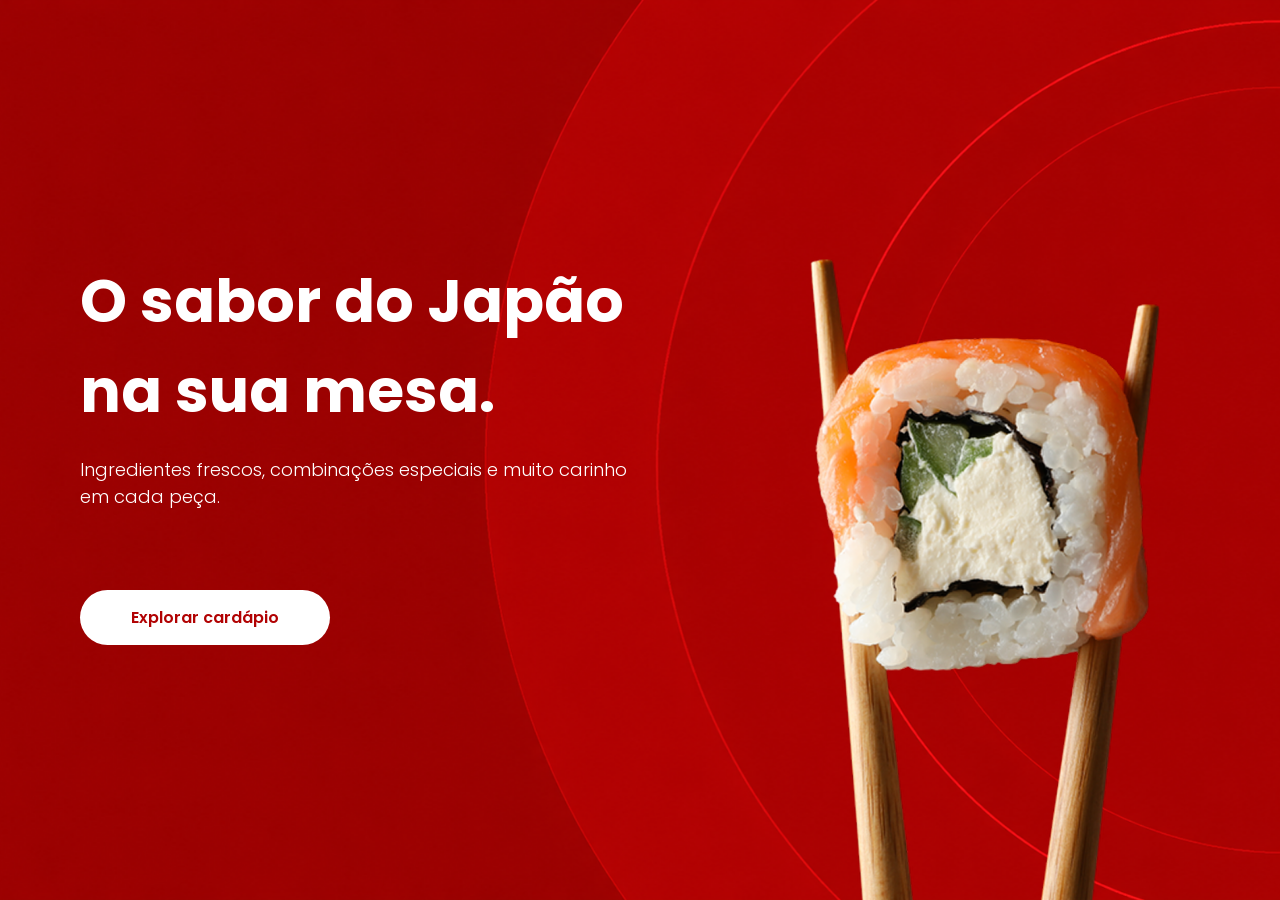
<file: index.html>
<!DOCTYPE html>
<html lang="pt-BR">

<head>
    <meta charset="UTF-8">
    <meta name="viewport" content="width=device-width, initial-scale=1.0">
    <title>Carrossel Automático</title>
    <link rel="stylesheet" href="css/carrossel.css">
    <link rel="preconnect" href="https://fonts.googleapis.com">
    <link rel="preconnect" href="https://fonts.gstatic.com" crossorigin>
    <link
        href="https://fonts.googleapis.com/css2?family=Bangers&family=Bebas+Neue&family=Inter:ital,opsz,wght@0,14..32,100..900;1,14..32,100..900&family=Luckiest+Guy&family=Montserrat:ital,wght@0,100..900;1,100..900&family=Oswald:wght@200..700&family=Poppins:ital,wght@0,100;0,200;0,300;0,400;0,500;0,600;0,700;0,800;0,900;1,100;1,200;1,300;1,400;1,500;1,600;1,700;1,800;1,900&family=Roboto:ital,wght@0,100..900;1,100..900&family=SN+Pro:ital,wght@0,200..900;1,200..900&display=swap"
        rel="stylesheet">
    <link rel="icon" type="image/png" href="img/logo-reduzida.webp">
</head>

<body>

    <div class="carousel">
        <div class="carousel-inner" id="carouselInner">
            <div class="carousel-item fundo-vermelho">
                <div class="itens-carrossel itens-fvermelho">
                    <div class="texts-carrossel">
                        <h1 class="h1-fvermelho">O sabor do Japão na sua mesa.</h1>
                        <p class="p-fvermelho">Ingredientes frescos, combinações especiais e muito carinho em cada peça.</p>
                        <button class="btn-carrossel-vermelho"><a href="cardapio.php">Explorar cardápio</a></button>
                    </div>

                    <img class="img-carrossel1" src="img/sushi-hashis.png" alt="Imagem 1">
                </div>
            </div>

            <div class="carousel-item fundo-branco">
                <div class="itens-carrossel itens-fbranco">
                    <div class="texts-carrossel">
                        <h1 class="h1-fbranco">A arte do sushi em cada detalhe.</h1>
                        <p class="p-fbranco">Salmão premium, arroz no ponto perfeito e um toque de tradição oriental para você.</p>
                        <button class="btn-carrossel-branco"><a href="cardapio.php">Explorar cardápio</a></button>
                    </div>

                    <img class="img-carrossel2" src="img/sushi-bowl.png" alt="Imagem 2">
                </div>
            </div>

            <div class="carousel-item fundo-vermelho">
                <div class="itens-carrossel itens-fvermelho">
                    <div class="texts-carrossel">
                        <h1 class="h1-fvermelho">O sabor do Japão na sua mesa.</h1>
                        <p class="p-fvermelho">Ingredientes frescos, combinações especiais e muito carinho em cada peça.</p>
                        <button class="btn-carrossel-vermelho"><a href="cardapio.php">Explorar cardápio</a></button>
                    </div>

                    <img class="img-carrossel3" src="img/sushi-hashi2.png" alt="Imagem 3">
                </div>
            </div>

            <div class="carousel-item fundo-branco">
                <div class="itens-carrossel itens-fbranco">
                    <div class="texts-carrossel">
                        <h1 class="h1-fbranco">A arte do sushi em cada detalhe.</h1>
                        <p class="p-fbranco">Sabores autênticos selecionados para refrescar o seu paladar.</p>
                        <button class="btn-carrossel-branco"><a href="cardapio.php">Explorar cardápio</a></button>
                    </div>

                    <img class="img-carrossel4" src="img/bebida-japonesa.png" alt="Imagem 4">
                </div>
            </div>
        </div>
    </div>
    <section class="hero-bg"></section>

    <script src="./js/script.js"></script>
</body>

</html>
</file>
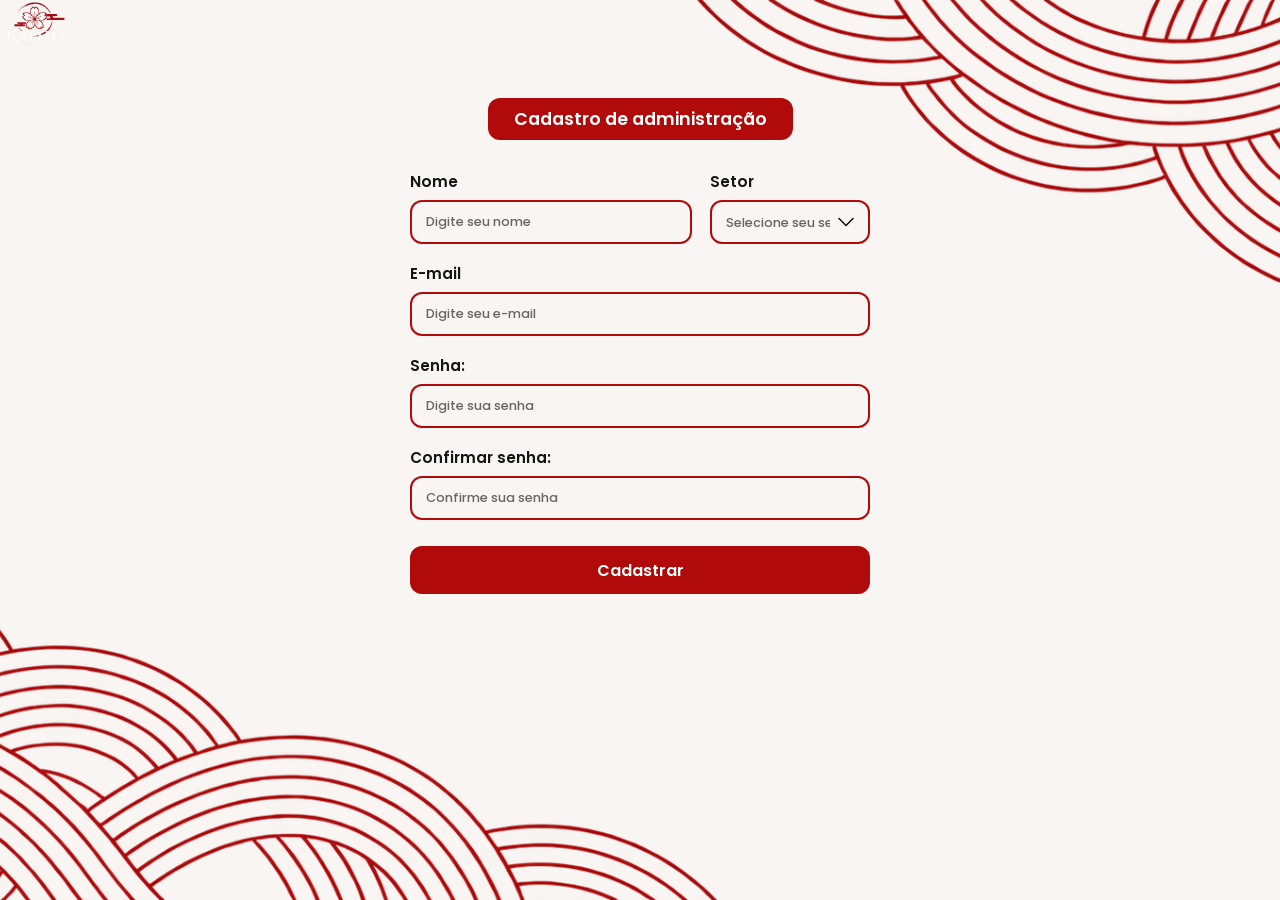
<file: cadastro.html>
<!DOCTYPE html>
<html lang="pt-BR">
<head>
  <meta charset="utf-8">
  <meta name="viewport" content="width=device-width, initial-scale=1">
  <title>Cadastro de administração · Kyoto</title>
  <link rel="preconnect" href="https://fonts.googleapis.com">
  <link rel="preconnect" href="https://fonts.gstatic.com" crossorigin>
  <link href="https://fonts.googleapis.com/css2?family=Poppins:wght@500;600&display=swap" rel="stylesheet">
  <link rel="stylesheet" href="css/cadastro.css">
</head>
<body>

  
  <div class="fundo" aria-hidden="true"></div>

  <header class="topo">
    
    <a class="logo" href="#" aria-label="Kyoto – página inicial">
      <img src="img/logo.png" alt="Kyoto">
    </a>
  </header>

  <main>
    <h1 class="titulo">Cadastro de administração</h1>

    <form class="form" action="#" method="post">

      <div class="linha">
        <div class="campo">
          <label for="nome">Nome</label>
          <input id="nome" name="nome" type="text" placeholder="Digite seu nome" autocomplete="name" minlength="3" required>
        </div>

        <div class="campo">
          <label for="setor">Setor</label>
          <select id="setor" name="setor" required>
            <option value="" disabled selected>Selecione seu setor</option>
            <option value="Mesa">Mesa</option>
            <option value="caixa">Caixa</option>
            <option value="cozinha">Cozinha</option>
            <option value="administracao">Administração</option>
          </select>
        </div>
      </div>

      <div class="campo">
        <label for="email">E-mail</label>
        <input id="email" name="email" type="email" placeholder="Digite seu e-mail" autocomplete="email" required>
      </div>

      <div class="campo">
        <label for="senha">Senha:</label>
        <div class="senha">
          <input id="senha" name="senha" type="password" placeholder="Digite sua senha" autocomplete="new-password" minlength="8" required>
          
        </div>
      </div>

      <div class="campo">
        <label for="confirmar">Confirmar senha:</label>
        <div class="senha">
          <input id="confirmar" name="confirmar" type="password" placeholder="Confirme sua senha" autocomplete="new-password" minlength="8" required>
          
        </div>
      </div>

      <button class="btn" type="submit">Cadastrar</button>
    </form>
  </main>

</body>
</html>
</file>
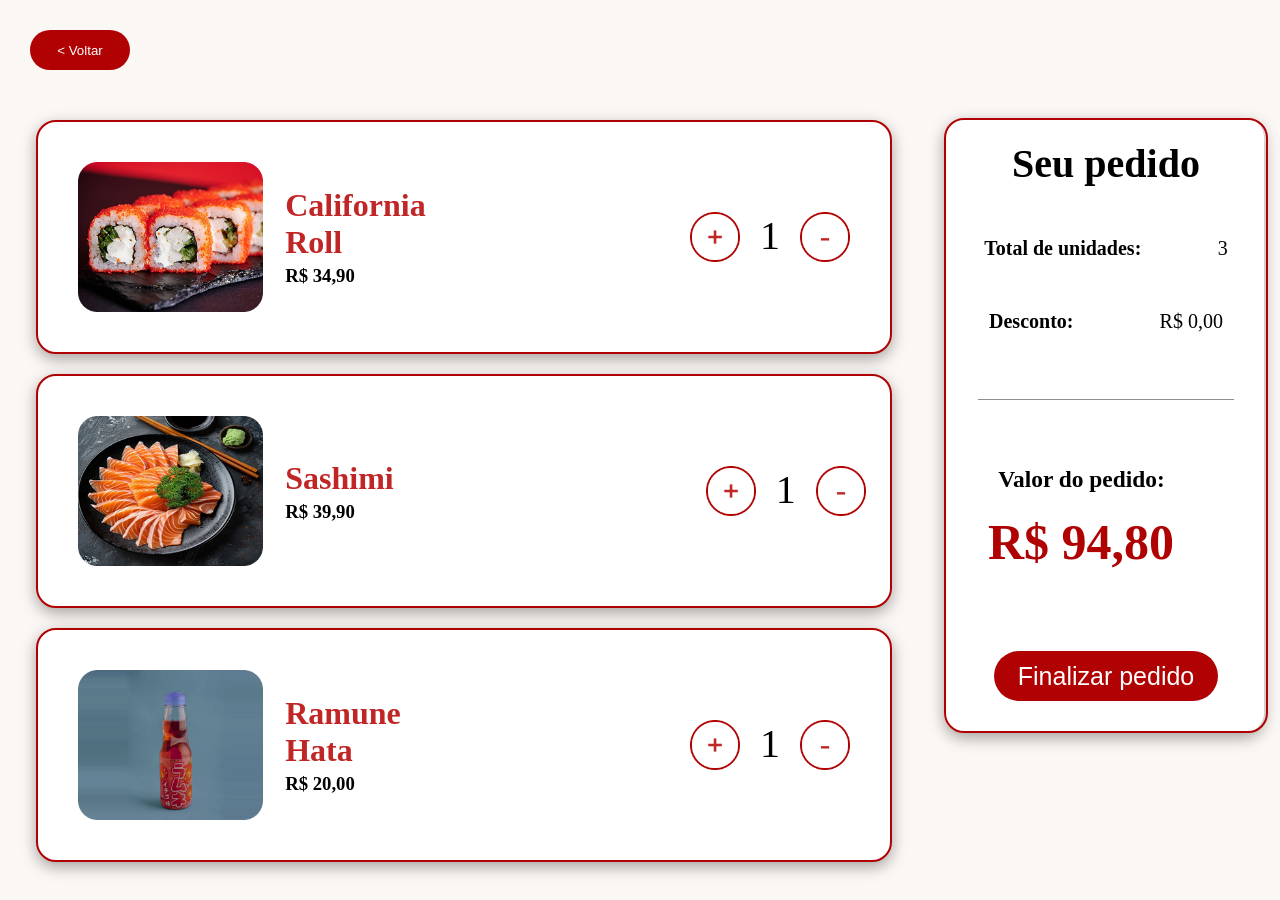
<file: carrinho.html>
<!DOCTYPE html>
<html lang="pt-br">

<head>
    <meta charset="UTF-8">
    <meta name="viewport" content="width=device-width, initial-scale=1.0">
    <link rel="stylesheet" href="carrinho.css">
    <title>Kyoto</title>
</head>

<body>
     <button>
        < Voltar</button>

            <div class="man">

                <div class="itens">
                    <div class="california">
                        <img class="ss" src="img/Roll California Crab 1.png" alt="">
                        <div class="t1">
                            <h1>California Roll</h1>
                            <h3>R$ 34,90</h3>
                        </div>
                        <div class="seta">
                            <img src="img/+ (1).png" alt="">
                            <p>1</p>
                            <img src="img/-.png" alt="">
                        </div>

                    </div>
                    <div class="sashimi">
                        <img class="ss" src="img/03_sashimi_de_salmao 1.png" alt="">
                        <div class="t2">
                            <h1>Sashimi</h1>
                            <h3>R$ 39,90</h3>
                        </div>
                        <div class="seta2">
                            <img src="img/+ (1).png" alt="">
                            <p>1</p>
                            <img src="img/-.png" alt="">
                        </div>

                    </div>
                    <div class="hata">
                        <img class="ss" src="img/hata.png" alt="">
                        <div class="t3">
                            <h1>Ramune Hata</h1>
                            <h3>R$ 20,00</h3>
                        </div>
                        <div class="seta">
                            <img src="img/+ (1).png" alt="">
                            <p>1</p>
                            <img src="img/-.png" alt="">
                        </div>

                    </div>
                </div>

                <div class="pedido">
                    <div class="pedido-container">
                        <h1>Seu pedido</h1>
                        <div class="total">
                            <h4>Total de unidades:</h4>
                            <p> 3</p>
                        </div>
                        <div class="desconto">
                            <h4>Desconto: </h4>
                            <p>R$ 0,00</p>
                        </div>
                        <hr>
                       
                        <div class="valor-pedido">
                            <h3>Valor do pedido:</h3>
                            <h1>R$ 94,80</h1>
                        </div>

                        <button class="fn" >Finalizar pedido</button>
                    </div>
                </div>


            </div>
</body>

</html>
</file>
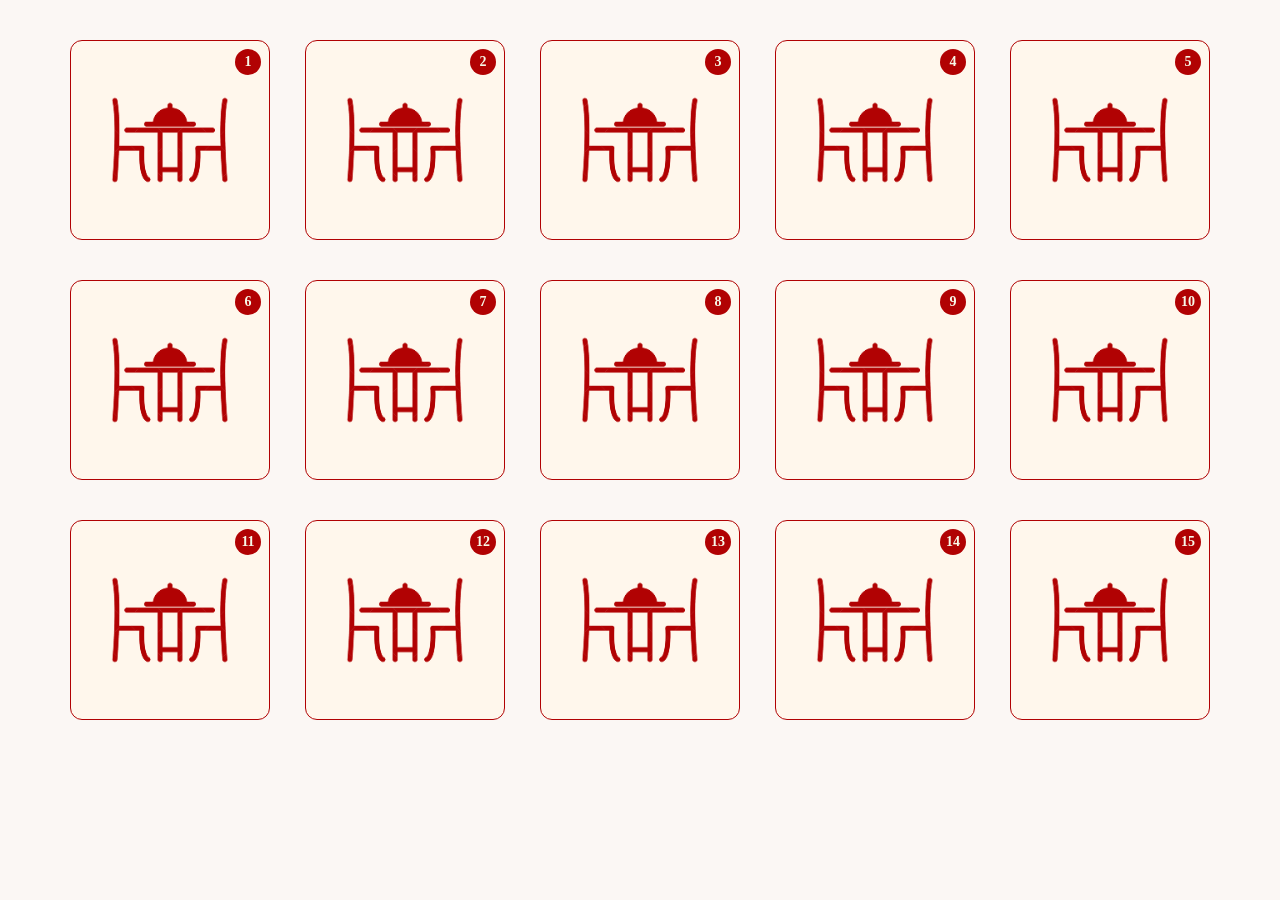
<file: mesas.html>
<!DOCTYPE html>
<html lang="pt-br">
<head>
    <meta charset="UTF-8">
    <meta name="viewport" content="width=device-width, initial-scale=1.0">
    <title>Mesas</title>
    <link rel="stylesheet" href="mesas.css">
</head>
<body>

    <div class="mesas">

        <div class="mesa">
            <div class="numero-mesa"><p>1</p>
        </div>
            <img src="img/mesa.png" alt="">
        </div>

        <div class="mesa">
            <div class="numero-mesa"><p>2</p>
        </div>
            <img src="img/mesa.png" alt="">
        </div>

        <div class="mesa">
            <div class="numero-mesa"><p>3</p>
        </div>
            <img src="img/mesa.png" alt="">
        </div>

        <div class="mesa">
            <div class="numero-mesa"><p>4</p>
        </div>
            <img src="img/mesa.png" alt="">
        </div>

        <div class="mesa">
            <div class="numero-mesa"><p>5</p>
        </div>
            <img src="img/mesa.png" alt="">
        </div>

        <div class="mesa">
            <div class="numero-mesa"><p>6</p>
        </div>
            <img src="img/mesa.png" alt="">
        </div>

        <div class="mesa">
            <div class="numero-mesa"><p>7</p>
        </div>
            <img src="img/mesa.png" alt="">
        </div>

        <div class="mesa">
            <div class="numero-mesa"><p>8</p>
        </div>
            <img src="img/mesa.png" alt="">
        </div>

        <div class="mesa">
            <div class="numero-mesa"><p>9</p>
        </div>
            <img src="img/mesa.png" alt="">
        </div>

        <div class="mesa">
            <div class="numero-mesa"><p>10</p>
        </div>
            <img src="img/mesa.png" alt="">
        </div>

        <div class="mesa">
            <div class="numero-mesa"><p>11</p>
        </div>
            <img src="img/mesa.png" alt="">
        </div>

        <div class="mesa">
            <div class="numero-mesa"><p>12</p>
        </div>
            <img src="img/mesa.png" alt="">
        </div>

        <div class="mesa">
            <div class="numero-mesa"><p>13</p>
        </div>
            <img src="img/mesa.png" alt="">
        </div>

        <div class="mesa">
            <div class="numero-mesa"><p>14</p>
        </div>
            <img src="img/mesa.png" alt="">
        </div>

        <div class="mesa">
            <div class="numero-mesa"><p>15</p>
        </div>
            <img src="img/mesa.png" alt="">
        </div>

    </div>

</body>
</html>
</file>
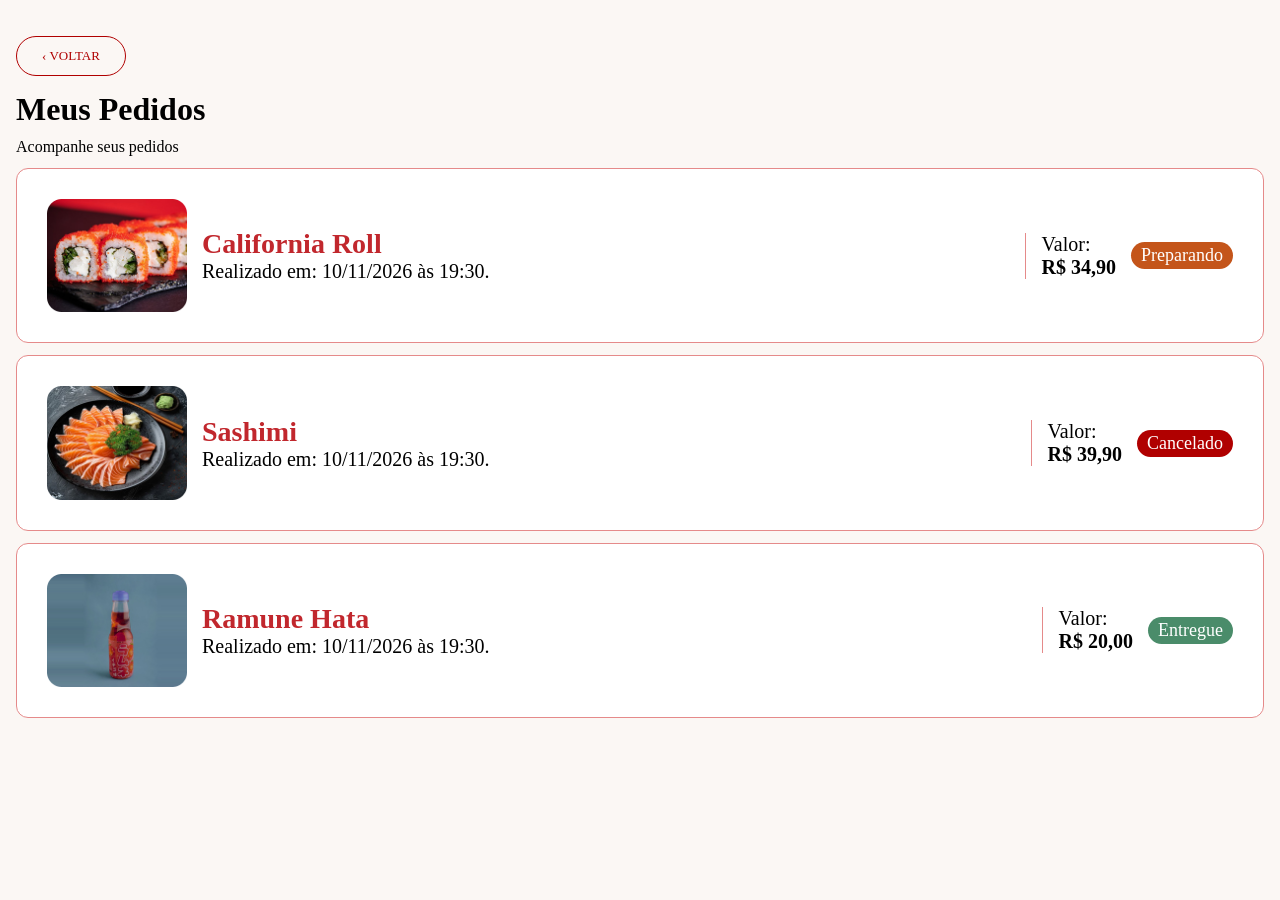
<file: pedido.html>
<!DOCTYPE html>
<html lang="pt-br">
<head>
    <meta charset="UTF-8">
    <meta name="viewport" content="width=device-width, initial-scale=1.0">
    <title>Meus Pedidos</title>
    <link rel="stylesheet" href="pedido.css">
</head>
<body>
  <main>
    <a href="" class="voltar">‹ VOLTAR</a>
    <h1>Meus Pedidos</h1>
    <p>Acompanhe seus pedidos</p>

    <div class="pedido">
      <img src="img/Roll California.png" alt="California Roll">
      <div class="info">
        <h3>California Roll</h3>
        <p>Realizado em: 10/11/2026 às 19:30.</p>
      </div>
      <div class="valor">Valor:<br><strong>R$ 34,90</strong></div>
      <span class="status preparando">Preparando</span>
    </div>

    <div class="pedido">
      <img src="img/sashimi.png" alt="Sashimi">
      <div class="info">
        <h3>Sashimi</h3>
        <p>Realizado em: 10/11/2026 às 19:30.</p>
      </div>
      <div class="valor">Valor:<br><strong>R$ 39,90</strong></div>
      <span class="status cancelado">Cancelado</span>
    </div>

    <div class="pedido">
      <img src="img/hata.png" alt="Ramune Hata">
      <div class="info">
        <h3>Ramune Hata</h3>
        <p>Realizado em: 10/11/2026 às 19:30.</p>
      </div>
      <div class="valor">Valor:<br><strong>R$ 20,00</strong></div>
      <span class="status entregue">Entregue</span>
    </div>
  </main>

</body>
</html>
</file>
<file: css/carrossel.css>
* {
    box-sizing: border-box;
    margin: 0;
    padding: 0;
    font-family: "Poppins", sans-serif;
}

body {
    display: flex;
    justify-content: center;
    align-items: center;
    height: 100vh;
    background-color: #f8f5f3;
}

a {
    text-decoration: none;
    color: inherit;
}

.carousel {
    position: relative;
    width: 100%;
    height: 100%;
    overflow: hidden;
}

.carousel-inner {
    display: flex;
    transition: transform 0.5s ease-in-out;
    height: 100%;
    
}

.carousel-item {
    position: relative;
    min-width: 100%;
    height: 100%;
    overflow: hidden;
}

.fundo-vermelho {
    background-image: url('../img/fundo-vermelho.png');
    background-size: cover;
    background-position: center;
    background-repeat: no-repeat;
}

.fundo-branco {
    background-image: url('../img/fundo-branco.png');
    background-size: cover;
    background-position: center;
    background-repeat: no-repeat;
}

.itens-carrossel {
    display: flex;
    justify-content: space-between;
    align-items: center;
    height: 100%;
}

.texts-carrossel {
    max-width: 50%;
    padding-left: 80px;
    display: flex;
    flex-direction: column;
    justify-content: center;
    gap: 20px;
}

.texts-carrossel h1 {
    font-size: 60px;
}

.h1-fvermelho {
    color: #fff;
}

.h1-fbranco {
    color: #B10203;
}

.texts-carrossel p {
    font-size: 18px;
    font-weight: 300;
}

.p-fvermelho {
    color: #fff;
}

.p-fbranco {
    color: #B10203;
}

.btn-carrossel-vermelho {
    padding: 15px;
    font-size: 16px;
    background-color: #fff;
    border-radius: 30px;
    width: 250px;
    font-weight: 600;
    color: #B10203;
    border: none;
    cursor: pointer;
    transition: background-color 0.3s ease, color 0.3s ease;
    margin-top: 60px;
}

.btn-carrossel-branco {
    padding: 15px;
    font-size: 16px;
    background-color: #B10203;
    border-radius: 30px;
    width: 250px;
    font-weight: 600;
    color: #fff;
    border: none;
    cursor: pointer;
    transition: background-color 0.3s ease, color 0.3s ease;
    margin-top: 60px;
}

.img-carrossel1 {
    position: absolute;
    bottom: -40px;
    right: 120px;
    width: 350px;
    height: auto;
}

.img-carrossel2 {
    position: absolute;
    top: 50%;
    right: -80px;
    translate: 0 -50%;
    width: 400px;
    height: auto;
}

.img-carrossel3 {
    position: absolute;
    top: -10px;
    right: 0px;
    width: 400px;
    height: auto;
}

.img-carrossel4 {
    width: 450px;
    height: auto;
}


@keyframes texto-sobe {
    from {
        transform: translateY(40px);
        opacity: 0;
    }

    to {
        transform: translateY(0);
        opacity: 1;
    }
}

@keyframes img-de-baixo {
    from {
        transform: translateY(120%);
        opacity: 0;
    }

    to {
        transform: translateY(0);
        opacity: 1;
    }
}

@keyframes img-da-direita {
    from {
        transform: translateX(120%) rotate(15deg);
        opacity: 0;
    }

    to {
        transform: translateX(0) rotate(0);
        opacity: 1;
    }
}

@keyframes img-do-canto {
    from {
        transform: translate(120%, -120%);
        opacity: 0;
    }

    to {
        transform: translate(0, 0);
        opacity: 1;
    }
}

@keyframes img-cresce {
    from {
        transform: scale(0.3) rotate(-10deg);
        opacity: 0;
    }

    to {
        transform: scale(1) rotate(0);
        opacity: 1;
    }
}


.carousel-item.active .texts-carrossel h1 {
    animation: texto-sobe 0.7s ease-out 0.3s both;
}

.carousel-item.active .texts-carrossel p {
    animation: texto-sobe 0.7s ease-out 0.5s both;
}

.carousel-item.active .texts-carrossel button {
    animation: texto-sobe 0.7s ease-out 0.7s both;
}


.carousel-item.active .img-carrossel1 {
    animation: img-de-baixo 0.9s ease-out 0.4s both;
}

.carousel-item.active .img-carrossel2 {
    animation: img-da-direita 0.9s ease-out 0.4s both;
}

.carousel-item.active .img-carrossel3 {
    animation: img-do-canto 0.9s ease-out 0.4s both;
}

.carousel-item.active .img-carrossel4 {
    animation: img-cresce 0.9s cubic-bezier(0.34, 1.56, 0.64, 1) 0.4s both;
}
</file>
<file: css/cadastro.css>
:root {
  --vinho: #8d0001;
  --vermelho: #b00a0a;
  --creme: #f8f5f3;
  --tinta: #141414;
  --cinza: #6b6360;
  --raio: 12px;
}

* {
  box-sizing: border-box;
  margin: 0
}

body {
  min-height: 100vh;
  font-family: "Poppins", system-ui, sans-serif;
  color: var(--tinta);
  background-image: url('../img/background-cadastro.png');
  background-color: var(--creme);
  background-position: center;
  background-repeat: no-repeat;
  background-size: cover;
  overflow-x: hidden;
}

.logo {
  display: flex;
  align-items: center;
  height: 100%;
  text-decoration: none
}

.logo img {
  display: block;
  height: 54px;
  width: auto
}

main {
  position: relative;
  z-index: 1;
  display: flex;
  flex-direction: column;
  align-items: center;
  padding: 44px 20px 96px;
}

.titulo {
  padding: 8px 26px;
  font-size: 1.1rem;
  font-weight: 600;
  background: var(--vermelho);
  color: #fff;
  border-radius: var(--raio);
}

.form {
  width: min(100%, 460px);
  margin-top: 30px;
  display: grid;
  row-gap: 18px;
}

.linha {
  display: grid;
  grid-template-columns: 1fr 160px;
  gap: 18px
}

.campo {
  display: grid;
  gap: 7px;
  min-width: 0
}

.campo label {
  font-size: .95rem;
  font-weight: 600
}

.campo input,
.campo select {
  width: 100%;
  height: 44px;
  padding: 0 14px;
  font: 500 .8rem "Poppins", system-ui, sans-serif;
  color: var(--tinta);
  background-color: var(--creme);
  border: 2px solid var(--vermelho);
  border-radius: var(--raio);
  outline: none;
}

.campo input::placeholder {
  color: var(--cinza)
}


.campo select {
  appearance: none;
  -webkit-appearance: none;
  cursor: pointer;
  padding-right: 38px;
  background-image: url("data:image/svg+xml,%3Csvg xmlns='http://www.w3.org/2000/svg' width='16' height='10' fill='none' stroke='%23141414' stroke-width='1.6' stroke-linecap='round' stroke-linejoin='round'%3E%3Cpath d='M1 1.5l7 7 7-7'/%3E%3C/svg%3E");
  background-repeat: no-repeat;
  background-position: right 14px center;
}

.campo select:invalid {
  color: var(--cinza)
}

.campo select option {
  color: var(--tinta)
}

.campo input:focus-visible,
.campo select:focus-visible {
  box-shadow: 0 0 0 3px rgba(176, 10, 10, .25)
}


.senha {
  position: relative
}

.senha input {
  padding-right: 48px
}



.btn {
  height: 48px;
  margin-top: 8px;
  font: 600 1rem "Poppins", system-ui, sans-serif;
  color: #fff;
  background: var(--vermelho);
  border: 0;
  border-radius: var(--raio);
  cursor: pointer;
}

.btn:hover {
  background: var(--vinho)
}

.btn:focus-visible {
  outline: 3px solid var(--tinta);
  outline-offset: 3px
}

.alt {
  text-align: center;
  font-size: .85rem;
  color: var(--cinza)
}

.alt a {
  color: var(--vermelho);
  font-weight: 600
}


@media (max-width:560px) {
  .topo {
    padding: 0 18px
  }

  main {
    padding-top: 32px
  }

  .linha {
    grid-template-columns: 1fr
  }
}
</file>
<file: carrinho.css>
* {
    margin: 0;
    padding: 0;
}

body{
    background: #fbf7f4;
}

button {
    height: 40px;
    width: 100px;
    border-radius: 100px;
    background-color: #B10203;
    color: white;
    margin: 30px;
    border: none;
}

.seta {
    display: flex;
    height: 50px;
    font-size: 40px;
    gap: 20px;
    padding-left: 200px;
}

.seta2 {
    display: flex;
    height: 50px;
    font-size: 40px;
    gap: 20px;
    padding-left: 290px;
}

.man {
    display: flex;
    justify-content: space-around;
    width: 100%;
}


.ss {
    height: 150px;
}

.california {
    border: solid 2px #B10203;
    margin: 20px;
    padding: 40px;
    border-radius: 20px;
    display: flex;
    align-items: center;
    box-shadow: rgba(0, 0, 0, 0.35) 0px 5px 15px;
    background-color: white;

    .t1 {
        padding: 20px;

        h1 {
            color: #C12627;
            padding: 2px;
        }

        h3 {
            padding: 2px;
        }
    }
}

.sashimi {
    border: solid 2px #B10203;
    margin: 20px;
    padding: 40px;
    border-radius: 20px;
    display: flex;
    align-items: center;
    box-shadow: rgba(0, 0, 0, 0.35) 0px 5px 15px;
    background-color: white;

    .t2 {
        padding: 20px;

        h1 {
            color: #C12627;
            padding: 2px;
        }

        h3 {
            padding: 2px;
        }
    }
}

.hata {
    border: solid 2px #B10203;
    margin: 20px;
    padding: 40px;
    border-radius: 20px;
    display: flex;
    align-items: center;
    box-shadow: rgba(0, 0, 0, 0.35) 0px 5px 15px;
    background-color: white;

    .t3 {
        padding: 20px;

        h1 {
            color: #C12627;
            padding: 2px;
        }

        h3 {
            padding: 2px;
        }
    }
}

.pedido {
    width: 25%;
    height: 70%;
    background-color: white;
    box-shadow: rgba(0, 0, 0, 0.35) 0px 5px 15px;
    border-radius: 20px;
    margin-top: 18px;
   

    .pedido-container {
        width: 100%;
        display: flex;
        flex-direction: column;
        border: solid 2px #B10203;
        align-items: center;
        padding-top: 20px;
        gap: 50px;
        font-size: 20px;
        border-radius: 20px;

        h1 {
            display: flex;
            justify-content: space-around;

        }

        .desconto {
            display: flex;
            width: 100%;
            justify-content: space-around;
        }

        .total {
            display: flex;
            width: 100%;
            justify-content: space-around;
        }

        hr {
            display: block;
            height: 1px;
            width: 80%;
            background-color: #434343;
            filter: opacity(60%); 
            border: none;
            margin: 16px 0;
        }

        .valor-pedido{
            display: flex;
            flex-direction: column;
            gap: 20px;
            
           h3{
            
            width: 100%;
            padding-left: 60px;
            padding-right: 200px;
           }

           h1{
            align-items: center;
            justify-content: center;
            font-size: 50px;
            color: #B10203;
            padding-right: 50px;
           }
        }

        .fn{
            height: 50px;
            width: 70%;
            font-size: 25px;
        }
    }
}

.itens {
    width: 70%;
}
</file>
<file: mesas.css>
* {
    margin: 0;
    padding: 0;
    box-sizing: border-box;
}

body {
    background-color: #fbf7f4;
}

.mesas {
    display: grid;
    grid-template-columns: repeat(5, 200px);
    justify-content: center;
    gap: 40px 35px;
    padding: 40px 20px;

}

.mesa {
    position: relative;
    display: flex;
    align-items: center;
    justify-content: center;
    width: 200px;
    height: 200px;
    background-color: #fff7ec;
    border: 1px solid #B10203;
    border-radius: 12px;

    img {
        max-width: 80%;
        max-height: 80%;
    }
}

.numero-mesa {
    position: absolute;
    top: 8px;
    right: 8px;
    display: flex;
    align-items: center;
    justify-content: center;
    width: 26px;
    height: 26px;
    border-radius: 50%;
    background-color: #B10203;
    color: #F7F9E9;
    font-size: 14px;
    font-weight: bold;
}
</file>
<file: pedido.css>
* {
  margin: 0;
  padding: 0;
  box-sizing: border-box;
}

body {
  margin: 20px auto;
  background: rgb(251, 247, 244);
}

nav a {
  color: white;
  text-decoration: none;
  font-size: 12px;
  margin: 0 12px;
}

.mesa {
  background: white;
  color: #b00000;
  padding: 4px 14px;
  border-radius: 20px;
  font-size: 12px;
}


main {
  padding: 16px;
}

.voltar {
  display: flex;
  background: #fbf7f4;
  color: #b00000;
  padding: 10px 18px;
  border-radius: 20px;
  font-size: 13px;
  text-decoration: none;
  align-items: center;
  justify-content: center;
  width: 110px;
  height: 40px;
  margin-bottom: 15px;
  border: 1px solid #b00000;
}

h1 {

  margin-bottom: 10px;
}

.pedido {
  display: flex;
  align-items: center;
  gap: 15px;
  background: white;
  border: 1px solid #e58a8a;
  border-radius: 12px;
  padding: 30px;
  margin-top: 12px;

  img {
    width: 140px;
    object-fit: cover;
    border-radius: 10px;
  }
}

.info {
  flex: 1;

  h3 {
    color: #c1272d;
    font-size: 28px;
  }

  p {
    font-size: 20px;
  }
}

.valor {
  border-left: 1px solid #e58a8a;
  padding-left: 16px;
  font-size: 20px;
}

.status {
  color: white;
  font-size: 18px;
  padding: 3px 10px;
  border-radius: 20px;
}

.preparando {
  background: #c4551a;
}

.cancelado {
  background: #b00000;
}

.entregue {
  background: #4a8c6a;
}
</file>
